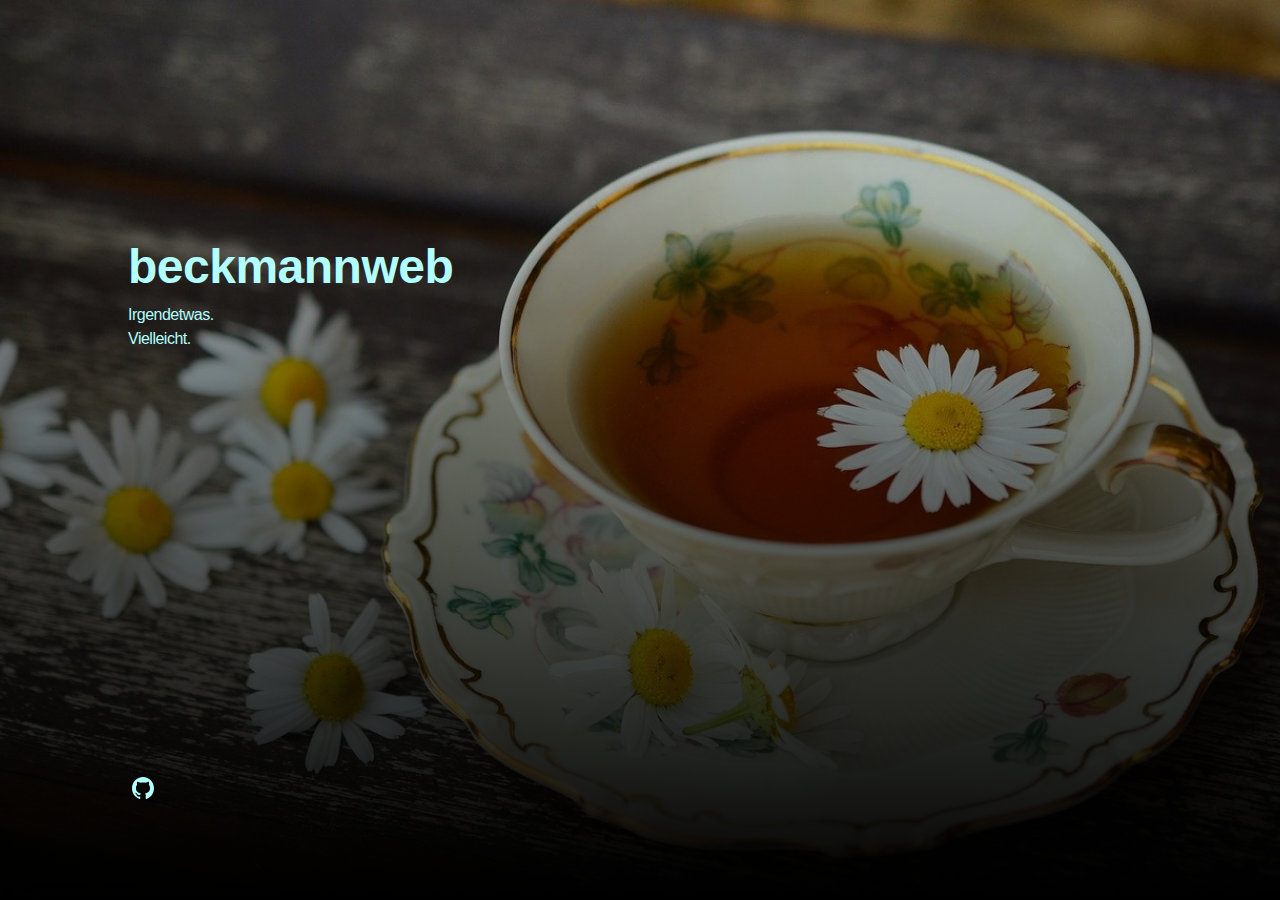
<file: index.html>
<!DOCTYPE html>
<html lang="de">
  <head>
    <meta charset="UTF-8" />
    <meta http-equiv="X-UA-Compatible" content="IE=edge" />

    <!-- SEO -->
    <title>beckmannweb</title>
    <meta name="description" content="" />
    <meta name="robots" content="index, follow" />

    <!-- Social & Open Graph -->
    <meta property="og:title" content="" />
    <meta property="og:description" content="" />
    <meta property="og:image" content="" />
    <meta property="og:url" content="" />
    <meta name="twitter:title" content="" />
    <meta name="twitter:description" content="" />
    <meta name="twitter:image" content="" />
    <meta name="twitter:card" content="summary_large_image" />
    <meta name="twitter:site" content="" />
    <meta name="twitter:creator" content="" />

    <!-- Favicon -->
    <link rel="icon" type="image/svg+xml" href="favicon.svg" />

    <!-- Styles -->
    <link
      rel="stylesheet"
      href="assets/css/style.css"
      type="text/css"
      media="screen"
    />
    <meta
      name="viewport"
      content="width=device-width,initial-scale=1"
    />
  </head>

  <body id="fullsingle" class="page-template-page-fullsingle-me">
    <div class="fs-me"> 
    <!-- Content Container -->
    <div class="me-content">
       <!-- <div class="logo">
          <img
            src="images/hur_logo_white.svg"
            alt="Logo"
            width="80"
            height="80"
          />
        </div> -->
   
   <!--Sag was über dich -->
        <div class="bio">
          <h1>beckmannweb</h1>
          <p>
          Irgendetwas. <br> Vielleicht.
          </p>
        </div>

        <div class="network">
          <ul>
            <!-- Twitter icon reference  -->
            <!-- <li>
              <a
                class="icon-twitter"
                href="https://www.twitter.com/ha5inho"
              >
                <svg class="svg-icon" viewBox="0 0 20 20">
                  <path
                    fill="none"
                    d="M18.258,3.266c-0.693,0.405-1.46,0.698-2.277,0.857c-0.653-0.686-1.586-1.115-2.618-1.115c-1.98,0-3.586,1.581-3.586,3.53c0,0.276,0.031,0.545,0.092,0.805C6.888,7.195,4.245,5.79,2.476,3.654C2.167,4.176,1.99,4.781,1.99,5.429c0,1.224,0.633,2.305,1.596,2.938C2.999,8.349,2.445,8.19,1.961,7.925C1.96,7.94,1.96,7.954,1.96,7.97c0,1.71,1.237,3.138,2.877,3.462c-0.301,0.08-0.617,0.123-0.945,0.123c-0.23,0-0.456-0.021-0.674-0.062c0.456,1.402,1.781,2.422,3.35,2.451c-1.228,0.947-2.773,1.512-4.454,1.512c-0.291,0-0.575-0.016-0.855-0.049c1.588,1,3.473,1.586,5.498,1.586c6.598,0,10.205-5.379,10.205-10.045c0-0.153-0.003-0.305-0.01-0.456c0.7-0.499,1.308-1.12,1.789-1.827c-0.644,0.28-1.334,0.469-2.06,0.555C17.422,4.782,17.99,4.091,18.258,3.266"
                  ></path>
                </svg>
              </a>
            </li> -->
            <!-- Instagram icon reference  -->
          <!-- <li>
              <a class="icon-instagram" href="#" target="_blank">
                <svg class="svg-icon" viewBox="0 0 20 20">
                  <path
                    fill="none"
                    d="M14.52,2.469H5.482c-1.664,0-3.013,1.349-3.013,3.013v9.038c0,1.662,1.349,3.012,3.013,3.012h9.038c1.662,0,3.012-1.35,3.012-3.012V5.482C17.531,3.818,16.182,2.469,14.52,2.469 M13.012,4.729h2.26v2.259h-2.26V4.729z M10,6.988c1.664,0,3.012,1.349,3.012,3.012c0,1.664-1.348,3.013-3.012,3.013c-1.664,0-3.012-1.349-3.012-3.013C6.988,8.336,8.336,6.988,10,6.988 M16.025,14.52c0,0.831-0.676,1.506-1.506,1.506H5.482c-0.831,0-1.507-0.675-1.507-1.506V9.247h1.583C5.516,9.494,5.482,9.743,5.482,10c0,2.497,2.023,4.52,4.518,4.52c2.494,0,4.52-2.022,4.52-4.52c0-0.257-0.035-0.506-0.076-0.753h1.582V14.52z"
                  ></path>
                </svg>
              </a>
            </li> -->
            <!-- Facebook icon reference  -->
            <!--<li>
              <a class="icon-facebook" href="#">
                <svg class="svg-icon" viewBox="0 0 20 20">
                  <path
                    fill="none"
                    d="M11.344,5.71c0-0.73,0.074-1.122,1.199-1.122h1.502V1.871h-2.404c-2.886,0-3.903,1.36-3.903,3.646v1.765h-1.8V10h1.8v8.128h3.601V10h2.403l0.32-2.718h-2.724L11.344,5.71z"
                  ></path>
                </svg>
              </a>
            </li>-->

            <!-- YouTube icon reference  -->
            <!--<li>
              <a class="icon-youtube" href="#">
                <svg class="svg-icon" viewBox="0 0 20 20">
                  <path
                    fill="none"
                    d="M9.426,7.625h0.271c0.596,0,1.079-0.48,1.079-1.073V4.808c0-0.593-0.483-1.073-1.079-1.073H9.426c-0.597,0-1.079,0.48-1.079,1.073v1.745C8.347,7.145,8.83,7.625,9.426,7.625 M9.156,4.741c0-0.222,0.182-0.402,0.404-0.402c0.225,0,0.405,0.18,0.405,0.402V6.62c0,0.222-0.181,0.402-0.405,0.402c-0.223,0-0.404-0.181-0.404-0.402V4.741z M12.126,7.625c0.539,0,1.013-0.47,1.013-0.47v0.403h0.81V3.735h-0.81v2.952c0,0-0.271,0.335-0.54,0.335c-0.271,0-0.271-0.202-0.271-0.202V3.735h-0.81v3.354C11.519,7.089,11.586,7.625,12.126,7.625 M6.254,7.559H7.2v-2.08l1.079-2.952H7.401L6.727,4.473L6.052,2.527H5.107l1.146,2.952V7.559z M11.586,12.003c-0.175,0-0.312,0.104-0.405,0.204v2.706c0.086,0.091,0.213,0.18,0.405,0.18c0.405,0,0.405-0.451,0.405-0.451v-2.188C11.991,12.453,11.924,12.003,11.586,12.003 M14.961,8.463c0,0-2.477-0.129-4.961-0.129c-2.475,0-4.96,0.129-4.96,0.129c-1.119,0-2.025,0.864-2.025,1.93c0,0-0.203,1.252-0.203,2.511c0,1.252,0.203,2.51,0.203,2.51c0,1.066,0.906,1.931,2.025,1.931c0,0,2.438,0.129,4.96,0.129c2.437,0,4.961-0.129,4.961-0.129c1.117,0,2.024-0.864,2.024-1.931c0,0,0.202-1.268,0.202-2.51c0-1.268-0.202-2.511-0.202-2.511C16.985,9.328,16.078,8.463,14.961,8.463 M7.065,10.651H6.052v5.085H5.107v-5.085H4.095V9.814h2.97V10.651z M9.628,15.736h-0.81v-0.386c0,0-0.472,0.45-1.012,0.45c-0.54,0-0.606-0.515-0.606-0.515v-3.991h0.809v3.733c0,0,0,0.193,0.271,0.193c0.27,0,0.54-0.322,0.54-0.322v-3.604h0.81V15.736z M12.801,14.771c0,0,0,1.03-0.742,1.03c-0.455,0-0.73-0.241-0.878-0.429v0.364h-0.876V9.814h0.876v1.92c0.135-0.142,0.464-0.439,0.878-0.439c0.54,0,0.742,0.45,0.742,1.03V14.771z M15.973,12.39v1.287h-1.688v0.965c0,0,0,0.451,0.405,0.451s0.405-0.451,0.405-0.451v-0.45h0.877v0.708c0,0-0.136,0.901-1.215,0.901c-1.08,0-1.282-0.901-1.282-0.901v-2.51c0,0,0-1.095,1.282-1.095S15.973,12.39,15.973,12.39 M14.69,12.003c-0.405,0-0.405,0.45-0.405,0.45v0.579h0.811v-0.579C15.096,12.453,15.096,12.003,14.69,12.003"
                  ></path>
                </svg>
              </a>
            </li>-->

            <!-- GitHub icon reference  -->
            <li>
              <a class="icon-github" href="https://camweb.ml/" target="_blanc">
                <svg class="svg-icon" viewBox="0 0 20 20">
                  <g
                    transform="matrix(0.613892,0,0,0.629428,9.99906,20.0808)"
                  >
                    <path
                      d="M0,-31.904C-8.995,-31.904 -16.288,-24.611 -16.288,-15.614C-16.288,-8.417 -11.621,-2.312 -5.148,-0.157C-4.333,-0.008 -4.036,-0.511 -4.036,-0.943C-4.036,-1.329 -4.05,-2.354 -4.058,-3.713C-8.589,-2.729 -9.545,-5.897 -9.545,-5.897C-10.286,-7.779 -11.354,-8.28 -11.354,-8.28C-12.833,-9.29 -11.242,-9.27 -11.242,-9.27C-9.607,-9.155 -8.747,-7.591 -8.747,-7.591C-7.294,-5.102 -4.934,-5.821 -4.006,-6.238C-3.858,-7.29 -3.438,-8.008 -2.972,-8.415C-6.589,-8.826 -10.392,-10.224 -10.392,-16.466C-10.392,-18.244 -9.757,-19.698 -8.715,-20.837C-8.883,-21.249 -9.442,-22.905 -8.556,-25.148C-8.556,-25.148 -7.188,-25.586 -4.076,-23.478C-2.777,-23.84 -1.383,-24.02 0.002,-24.026C1.385,-24.02 2.779,-23.84 4.08,-23.478C7.19,-25.586 8.555,-25.148 8.555,-25.148C9.444,-22.905 8.885,-21.249 8.717,-20.837C9.761,-19.698 10.392,-18.244 10.392,-16.466C10.392,-10.208 6.583,-8.831 2.954,-8.428C3.539,-7.925 4.06,-6.931 4.06,-5.411C4.06,-3.234 4.04,-1.477 4.04,-0.943C4.04,-0.507 4.333,0 5.16,-0.159C11.628,-2.318 16.291,-8.419 16.291,-15.614C16.291,-24.611 8.997,-31.904 0,-31.904"
                      fill="none"
                    />
                  </g>
                </svg>
              </a>
            </li>

            <!-- email icon reference one -->
            <!--<li>
              <a class="icon-email" href="#">
                <svg class="svg-icon" viewBox="0 0 20 20">
                  <path
                    d="M17.388,4.751H2.613c-0.213,0-0.389,0.175-0.389,0.389v9.72c0,0.216,0.175,0.389,0.389,0.389h14.775c0.214,0,0.389-0.173,0.389-0.389v-9.72C17.776,4.926,17.602,4.751,17.388,4.751 M16.448,5.53L10,11.984L3.552,5.53H16.448zM3.002,6.081l3.921,3.925l-3.921,3.925V6.081z M3.56,14.471l3.914-3.916l2.253,2.253c0.153,0.153,0.395,0.153,0.548,0l2.253-2.253l3.913,3.916H3.56z M16.999,13.931l-3.921-3.925l3.921-3.925V13.931z"
                  ></path>
                </svg>
              </a>
            </li> -->
          </ul>
        </div>
      </div>
    </div>
  </body>
</html>
</file>
<file: assets/css/style.css>
/* -- Variables -- */
:root {
  --primary-color: #b3ffff;
  --secondary-color: #000;
  --gradient-top-color: rgba(209, 60, 60, 1);
  --gradient-bottom-color: rgba(253, 144, 45, 1);
  --font: -apple-system, BlinkMacSystemFont, 'Segoe UI', Roboto,
    Oxygen-Sans, Ubuntu, Cantarell, 'Helvetica Neue', sans-serif;
}

/* -- CSS Reset -- */
* {
  text-rendering: optimizeLegibility;
  margin: 0;
  -webkit-box-sizing: border-box;
  box-sizing: border-box;
}

html,
body,
div,
h1,
a,
img,
ul,
li,
p {
  margin: 0;
  padding: 0;
  border: 0;
  font-size: 100%;
  font: inherit;
  vertical-align: baseline;
  font-family: var(--font);
}

body {
  min-height: 100vh;
  scroll-behavior: smooth;
  text-rendering: optimizeSpeed;
  line-height: 1.5;
  border-style: none;
}

ul {
  list-style: none;
}

body,
a,
a:hover {
  color: #000000;
}

a,
a:hover {
  text-decoration: none;
  border: none;
  border-style: none;
  -webkit-box-shadow: none;
  box-shadow: none;
}


/* -- Content -- */

@-webkit-keyframes fadein {
  from {
    opacity: 0;
  }
  to {
    opacity: 1;
  }
}

@keyframes fadein {
  from {
    opacity: 0;
  }
  to {
    opacity: 1;
  }
}

body.page-template-page-fullsingle-me {
  height: 100vh;
  font-weight: 400;
  font-size: 1rem;
  letter-spacing: -0.5px;
  color: var(--primary-color);
  background: linear-gradient(
    0deg,
    var(--gradient-top-color) 0%,
    var(--gradient-bottom-color) 100%
  );

  background-image: linear-gradient(
      180deg,
      rgba(0, 0, 0, 0) 0%,
      rgba(0, 0, 0, 1) 100%
    ),
    url('../../images/tasse.jpg');

  background-position: center center;
  background-size: cover;
  margin: 0px;
}

body.page-template-page-fullsingle-me h1 {
  font-weight: 600;
  font-size: 3rem;
}

.fs-me {
  padding: 10vh 10vw;
  overflow: hidden;
  position: absolute;
  z-index: 1000;
}
@media (max-width: 500px) {
  .fs-me {
    padding: 5vh 5vw;
    text-align: center;
  }
}
.fs-me .me-content {
  height: 80vh;
  display: -webkit-box;
  display: -ms-flexbox;
  display: flex;
  -webkit-box-orient: vertical;
  -webkit-box-direction: normal;
  -ms-flex-direction: column;
  flex-direction: column;
}
@media (max-width: 500px) {
  .fs-me .me-content {
    height: 90vh;
  }
}

.logo {
  -webkit-box-flex: 1;
  -ms-flex: 1 1 auto;
  flex: 1 1 auto;
  display: -webkit-box;
  display: -ms-flexbox;
  display: flex;
  -webkit-box-orient: vertical;
  -webkit-box-direction: normal;
  -ms-flex-direction: column;
  flex-direction: column;
  -ms-flex-item-align: left;
  align-self: left;
  -webkit-animation: fadein 2s;
  animation: fadein 2s;
}

@media (max-width: 500px) {
  .logo {
    -ms-flex-item-align: center;
    -ms-grid-row-align: center;
    align-self: center;
  }
}

.logo img {
  max-width: 165px;
  height: auto;
}

.bio {
  -webkit-box-flex: 1;
  -ms-flex: 1 1 auto;
  flex: 1 1 auto;
  display: -webkit-box;
  display: -ms-flexbox;
  display: flex;
  -webkit-box-orient: vertical;
  -webkit-box-direction: normal;
  -ms-flex-direction: column;
  flex-direction: column;
  -webkit-box-pack: center;
  -ms-flex-pack: center;
  justify-content: center;
  -webkit-animation: fadein 4s;
  animation: fadein 4s;
  max-width: 66%;
}

@media (max-width: 800px) {
  .bio {
    max-width: none;
  }
}

.network {
  -webkit-box-flex: 1;
  -ms-flex: 1 1 auto;
  flex: 1 1 auto;
  display: -webkit-box;
  display: -ms-flexbox;
  display: flex;
  -webkit-box-orient: vertical;
  -webkit-box-direction: normal;
  -ms-flex-direction: column;
  flex-direction: column;
  -webkit-animation: fadein 6s;
  animation: fadein 6s;
  margin-top: auto;
}

.network ul {
  -webkit-animation: fadein 6s;
  animation: fadein 6s;
  margin-top: auto;
}

.network ul li {
  display: inline-block;
  margin-right: 8px;
}

.network ul li a {
  display: inline-block;
  width: 30px;
  height: 30px;
  cursor: pointer;
}

.network ul li a .svg-icon {
  padding: 4px;
  width: 22px;
  height: 22px;
  margin: 0;
  display: block;
  -webkit-box-sizing: content-box;
  box-sizing: content-box;
}

.network ul li a .svg-icon path {
  fill: var(--primary-color);
  -webkit-transition: 1s;
  transition: 1s;
}

.network ul li a:hover .svg-icon path {
  fill: var(--secondary-color);
  -webkit-transition: 0.1s;
  transition: 0.1s;
}
</file>
